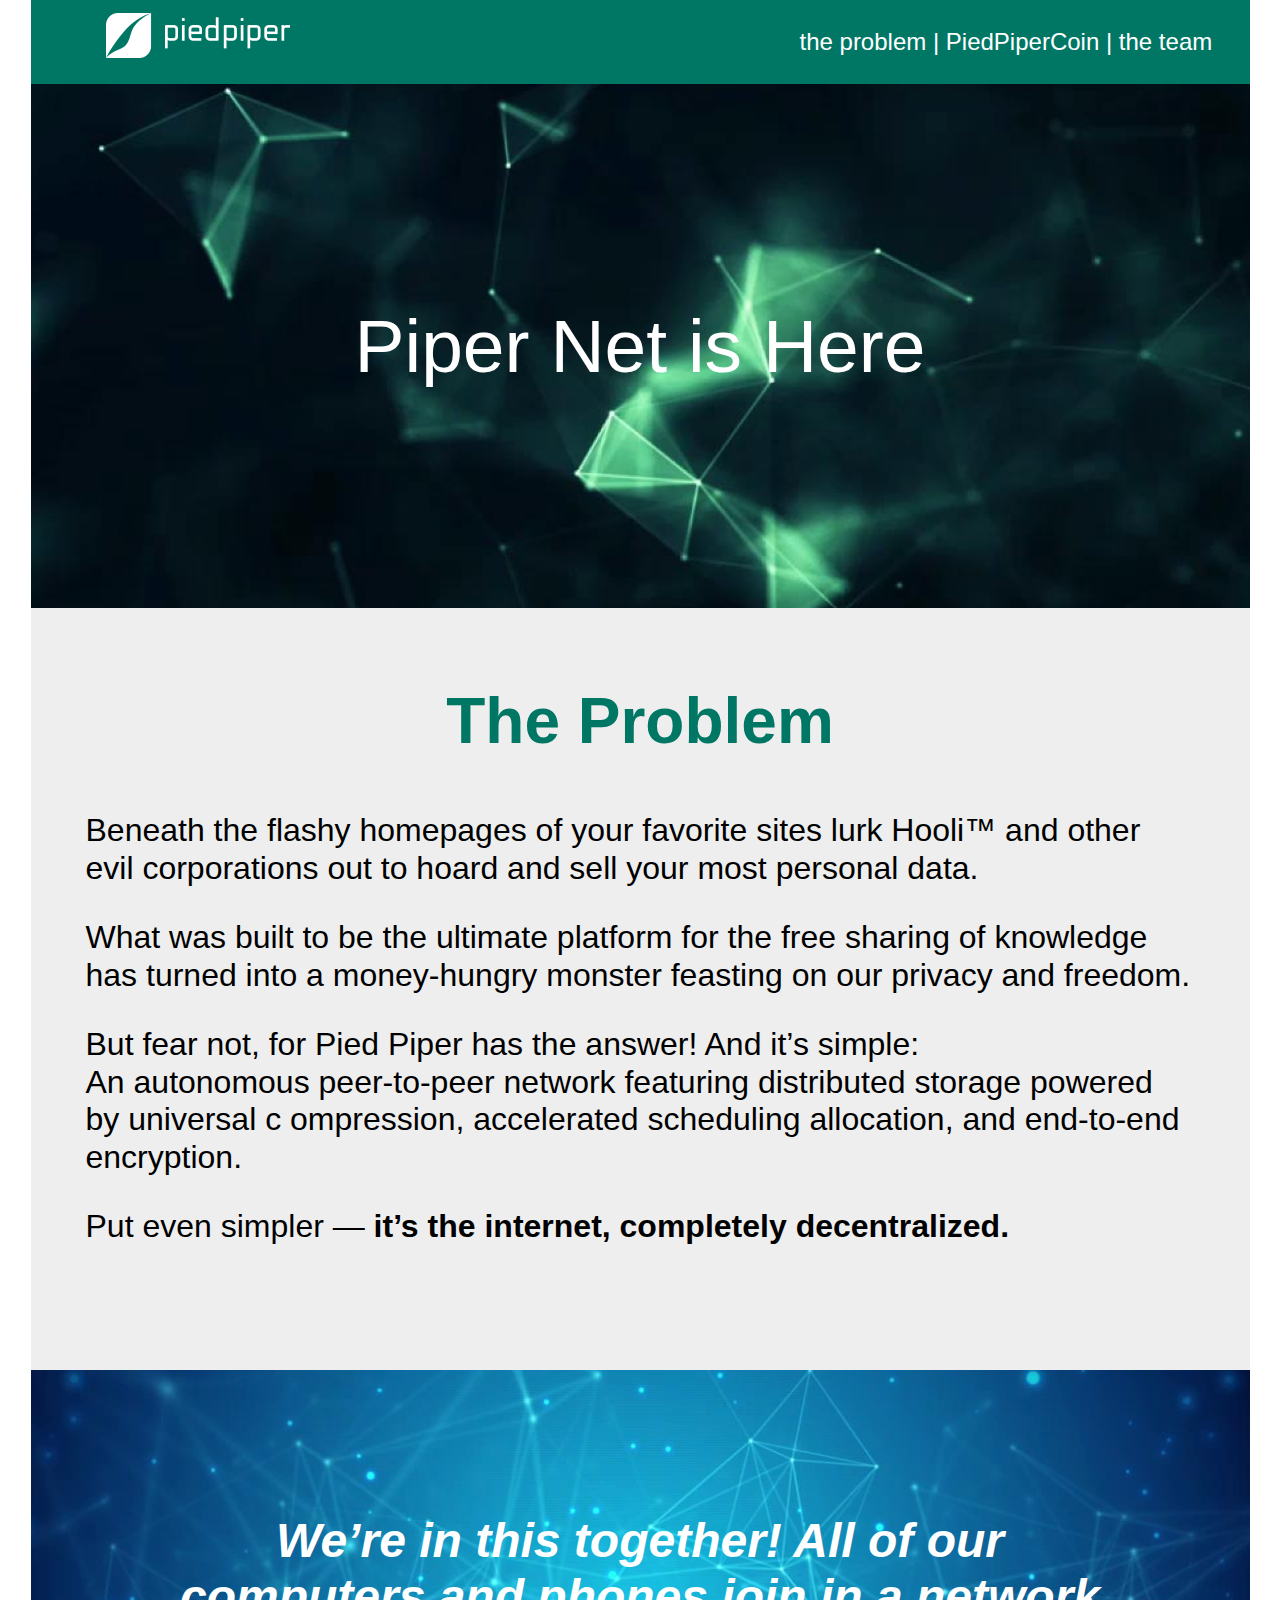
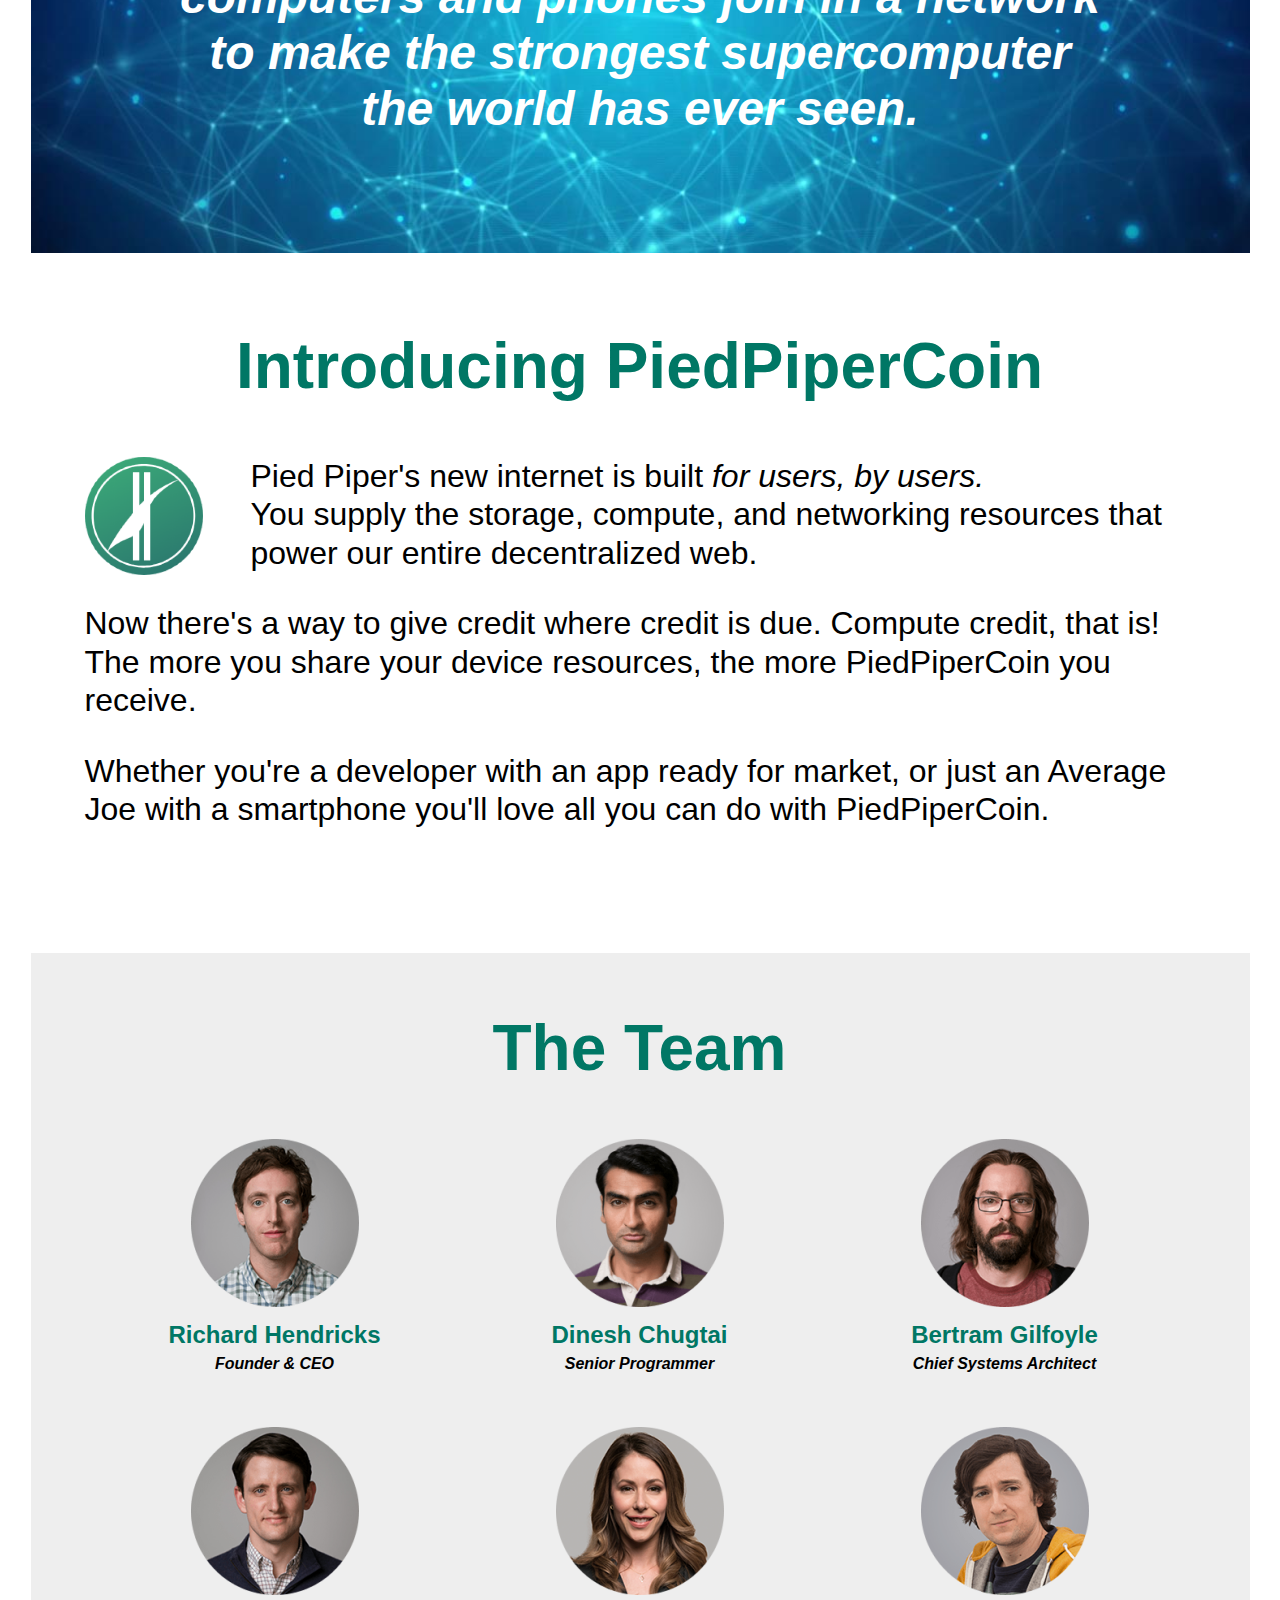
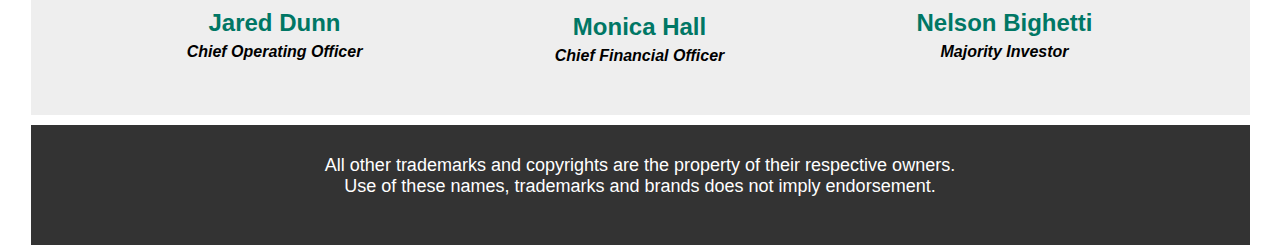
<file: index.html>
<!DOCTYPE html>
<html lang="en" xmlns="http://www.w3.org/1999/html">
<head>
    <meta charset="UTF-8">
    <title>site</title>
    <link rel="stylesheet" href="normalize.css" />
    <link href="CSS_page_1.css" rel="stylesheet"/>
</head>
<body>
    <div class="container">
        <div class="first" >
            <div class="first-text">

                        <a href="#Header_cite"><img src = "logotype.png" class="logotype" alt="logo"/></a>
                    <div class="empty_space" style="font-align:right">

                        <a href="#TheProblem">the problem</a> |
                        <a href="#PledPiperCoin">PiedPiperCoin</a> |
                        <a href="#TheTeam">the team</a></div>

                </div>
        </div>
<!--       second block --------------------------------------------------------------------------------------------------------- ?-->

        <div class="second" id="Header_cite">
            <div class="second_text">
                Piper Net is Here
            </div>
        </div>
<!--                    _--------------------                    THIRD BLOCK ! ! !-->
<div class="third" id="TheProblem">
        <h2>The Problem</h2>
    <div class="third_text">
        <p>Beneath the flashy homepages of your favorite sites lurk Hooli™ and other evil
            corporations out to hoard and sell your most personal data.</p>

<p>What was built to be the ultimate platform for the free sharing of knowledge has turned into a
    money-hungry monster feasting on our privacy and freedom.</p>
<p>But fear not, for Pied Piper has the answer! And it’s simple:<br>
An autonomous peer-to-peer network featuring distributed storage powered by universal c
    ompression, accelerated scheduling allocation, and end-to-end encryption.</p>
<p>Put even simpler — <strong>it’s the internet, completely decentralized.</strong></p>
    </div>
</div>
<!-- ****************************************  forth  ****************************************************-->
<div class="fourth">
    <div class="fourth_text" id="PledPiperCoin">
        We’re in this together! All of our computers and phones join in a network to make
        the strongest supercomputer the world has ever seen.
    </div>

</div>
<!--        Additional section___---------------------------------------------------------------->
        <section class="add_s">

      <div class="main_container">
        <h2 class="titles">Introducing PiedPiperCoin</h2>
        <div class="text_section_4">
          <div class="logo">
            <img src="PPC Logo (1).png" alt="logo" class="logo_img" />
          </div>
          <p>
              Pied Piper's new internet is built <i> for users, by users. </i>
            <br>
            You supply
            the storage, compute, and networking resources that power our entire
            decentralized web.
          </p>
          <p>
            Now there's a way to give credit where credit is due. Compute
            credit, that is! The more you share your device resources, the more
            PiedPiperCoin you receive.
          </p>
          <p>
            Whether you're a developer with an app ready for market, or just an
            Average Joe with a smartphone you'll love all you can do with
            PiedPiperCoin.
          </p>
        </div>
        <!--Техт add_s секции-->
      </div>
      <!--Основной контейнер-->
    </section>
    <!--add_s секция-->


<!--        ******************************Fifth****************************************-->
        <section class="fifth" id="TheTeam">
              <div class="main_container">
        <h2 class="t1">The Team</h2>
                  <div class="common">
        <div class="team">
          <figure class="figure">
            <div class="img">
              <img
                src="image_0.png"
                alt="Richard Hendricks"
                class="foto"
              />
              <figcaption>
                <h2 class="name">Richard Hendricks</h2>
                <em class="podpis">Founder & CEO</em>
              </figcaption>
                </div>

          <!--Фигура-->

                  <div class="img">
              <img
                src="image (1).png"
                alt="Dinesh Chugtai"
                class="foto"
              />
              <figcaption>
                <h2 class="name">Dinesh Chugtai</h2>
                <em class="podpis">Senior Programmer</em>
              </figcaption>
            </div>
                  <div class="img">
              <img
                src="image (2).png"
                alt="Bertram Gilfoyle"
                class="foto"
              />
              <figcaption>
                <h2 class="name">Bertram Gilfoyle</h2>
                <em class="podpis">Chief Systems Architect</em>
              </figcaption>
            </div>
            <div class="img">
              <img src="image (3).png" alt="Jared Dunn" class="foto" />
              <figcaption>
                <h2 class="name">Jared Dunn</h2>
                <em class="podpis">Chief Operating Officer</em>
              </figcaption>
            </div>
            <div class="img">
              <figcaption>
                <img src="image (4).png" alt="Monica Hall" class="foto" />
                <h2 class="name">Monica Hall</h2>
                <em class="podpis">Chief Financial Officer</em>
              </figcaption>
            </div>
            <div class="img">
              <img
                src="image (5).png"
                alt="Nelson Bighetti"
                class="foto"
              />
              <figcaption>
                <h2 class="name">Nelson Bighetti</h2>
                <em class="podpis">Majority Investor</em>
              </figcaption>
            </div>
          </figure>
          <!--Фигура-->
        </div>
        <!--Команда-->
                  </div>
      </div>
      <!--Основной контейнер-->
    </section>

<!--        *************************************S I X T H****************************************-->
        <footer>
            <p>
                    All other trademarks and copyrights are the property of their respective owners. Use of these names, trademarks and brands does not imply endorsement.
            </p>

          </footer>

    </section><!--</div> container -->
    </div>
</body>
</html>
</file>
<file: CSS_page_1.css>
@import url("normalize.css");

*{
margin-top:0;
}
/*body {*/
/*  margin: 0 auto; !*Расстояние от края элемента до края окна браузера*!*/
/*  font-family: Roboto, sans-serif; !*Устанавливает семейство шрифта*!*/
/*}*/
.container{
  /*width: 100%;*/
max-width: 1219px;
margin:auto;
font-family: Arial;
  /*padding-left: 55px; !*Устанавливает значение поля от левого края содержимого элемента*!*/
  /*padding-right: 55px;*/
}

.first{
  width: 100%;
background-color: #007765;
position:fixed;
  max-width: 1219px;
top:0;
z-index:21;
height: 84px;
  align-items: center;
  display: flex;
}
.logotype{
width: 184px;
height:45px;
padding-top:10px;
padding-bottom:18px;
}

.first-text{
color:white;
padding:15px;
margin-left:60px;
font-family: Arial;
font-style: normal;
font-weight: 500;
font-size: 24px;
line-height: 28px;
display:flex;
/*display:flex;*/
/*text-align:right;*/
}

.empty_space{
padding-left:510px;
text-align:right;
text-size:40px;
margin-right:0px;
padding-top:25px;
}

a{
color:white;
text-decoration: None;
}
/* ________________________________________second_ BLoCK _______________________________________________________________________*/
/*.examp{*/
/*text-align:right;*/
/*padding-right:50px;*/
/*}*/

.second{
  background: url("image122.png") center no-repeat;
  /*background-position: center;*/
  background-size: cover;
  /*background-repeat: no-repeat;*/
  margin-top:84px;
  padding-top: 60px; /*Устанавливает значение поля от верхнего края содержимого элемента*/
  padding-bottom: 60px;
}
.second_text{
  text-align:center;
  font-size:75px;
  padding-top:160px;
  padding-bottom: 160px;
  color:white;
  line-height: 84px;
}
/*_----------------------------------------------THIRD ________----------------------------------------*/

.third{
  background-color: #EEEEEE;
  padding-left: 55px;
  padding-right:55px;
  padding-top: 48px;
   padding-bottom: 92px;
}
h2{
color:#007765;
font-size: 64px;
text-align:center;
Weight: 500;
Line-height : 75px;
padding-top:28px;
}
.third_text{
font:Roboto;
/*padding-top:16px;  !*              *!*/
text-align:left;
font-size:32px;
font-weight:400;
line-height:37.5px;
/*padding-bottom:92px;*/
}
/*///////////////////////////forth////////////////////////////////////////////////////////*/

.fourth{
  background: url("image.png");
  background-position: center center;
  background-size: cover;
  background-repeat: no-repeat;
  height: 483px;
  left: 0px;
  top: 1206px;
}
.fourth_text{
font:Roboto;
font-style:italic;
padding-top:143px;
text-align:center;
font-size:48px;
font-weight:800;
line-height:56.25px;
padding-bottom:92px;
padding-left:140px;
padding-right:140px;
color:white;
}
/*8888888888888888888888888888888888888_add_section******888888888888888888888888888888888888888*/

.add_s {
  background-color: #fff; /*Определяет цвет фона элемента*/
  padding-top: 48px; /*Устанавливает значение поля от верхнего края содержимого элемента*/
  padding-bottom: 92px;
  padding-left: 54px ;
  padding-right:55px ;
}
.text_section_4 {
  font-style: normal; /*Определяет начертание шрифта — обычное, курсивное или наклонное*/
  font-weight: 500; /*Устанавливает насыщенность шрифта*/
  font-size: 32px; /*Определяет размер шрифта элемента*/
  line-height: 38.5px; /*Задаёт высоту строки текста*/
  color: #000; /*Определяет цвет текста элемента*/
}
.logo {
  float: left; /*Остальные элементы будут обтекать его с других сторон*/
  padding-right: 48px; /*Устанавливает значение поля от правого края содержимого элемента*/
}
.logo_img {
  width: 118px; /*Устанавливает ширину содержимого элемента*/
  height: 118px; /*Устанавливает высоту содержимого элемента*/
}
/*)))))))))))))))))))))))))))))))))FIFTH ))))))))))))))))))))))))))))))))))))*/
.fifth{
  background-color: #EEEEEE;
  padding-left: 54px ;
  padding-right:55px ;
  /*height: 845px;*/
}
/*padding-top: 48px; !*Устанавливает значение поля от верхнего края содержимого элемента*!*/
/*  padding-bottom: 92px;*/
/*  padding-left: 54px ;*/
/*  padding-right:55px ;*/
.t1{
  padding-top: 58px;
}

.img{

  width: 350px; /*Устанавливает ширину содержимого элемента*/
  height: 283px; /*Устанавливает высоту содержимого элемента*/
  text-align: center; /*Определяет горизонтальное выравнивание текста в пределах элемента*/
  display: flex; /*Определяет как элемент должен быть показан в документе*/
  flex-flow: column wrap;
  align-items: center; /*Выравнивает флекс-элементы внутри контейнера в перпендикулярном направлении*/
  padding-bottom: 55px; /*Устанавливает значение поля от нижнего края содержимого элемента*/
  margin-bottom:-50px;
}
.name {
  font-weight: 700; /*Устанавливает насыщенность шрифта*/
  font-size: 24px; /*Определяет размер шрифта элемента*/
  line-height: 0px; /*Задаёт высоту строки текста*/
  color: #007765; /*Определяет цвет текста элемента*/

}
.figure {
  margin: 0; /*Расстояние от края элемента до края другог элемента*/
  padding: 0; /*Устанавливает значение полей вокруг содержимого элемента*/
  display: flex; /*Определяет как элемент должен быть показан в документе*/
  justify-content: space-evenly;
  flex-wrap: wrap;
}
.foto {
  width: 168px; /*Устанавливает ширину содержимого элемента*/
  height: 168px; /*Устанавливает высоту содержимого элемента*/
}
.podpis{
  font-weight: bolder;
}
.common{
  display: flex;
}

/*+++++++++++++++++++++++++++++ S I S T H +++++++++++++++++++++++++++++++++++++++++++++*/
footer {
 background-color: #333333;
  margin-top: 10px;
  padding-top: 30px; /*Устанавливает значение поля от верхнего края содержимого элемента*/
  padding-bottom: 30px;
  /* padding-left: 340px ; */
  /* padding-right:339px ; */
  /* width: 100%; */

}

footer p {
font:Roboto;
text-align:center;
font-size:18px;
font-weight:400;
line-height:21px;
color:white;
  padding-left: 23%;
  padding-right: 23%;
}
</file>
